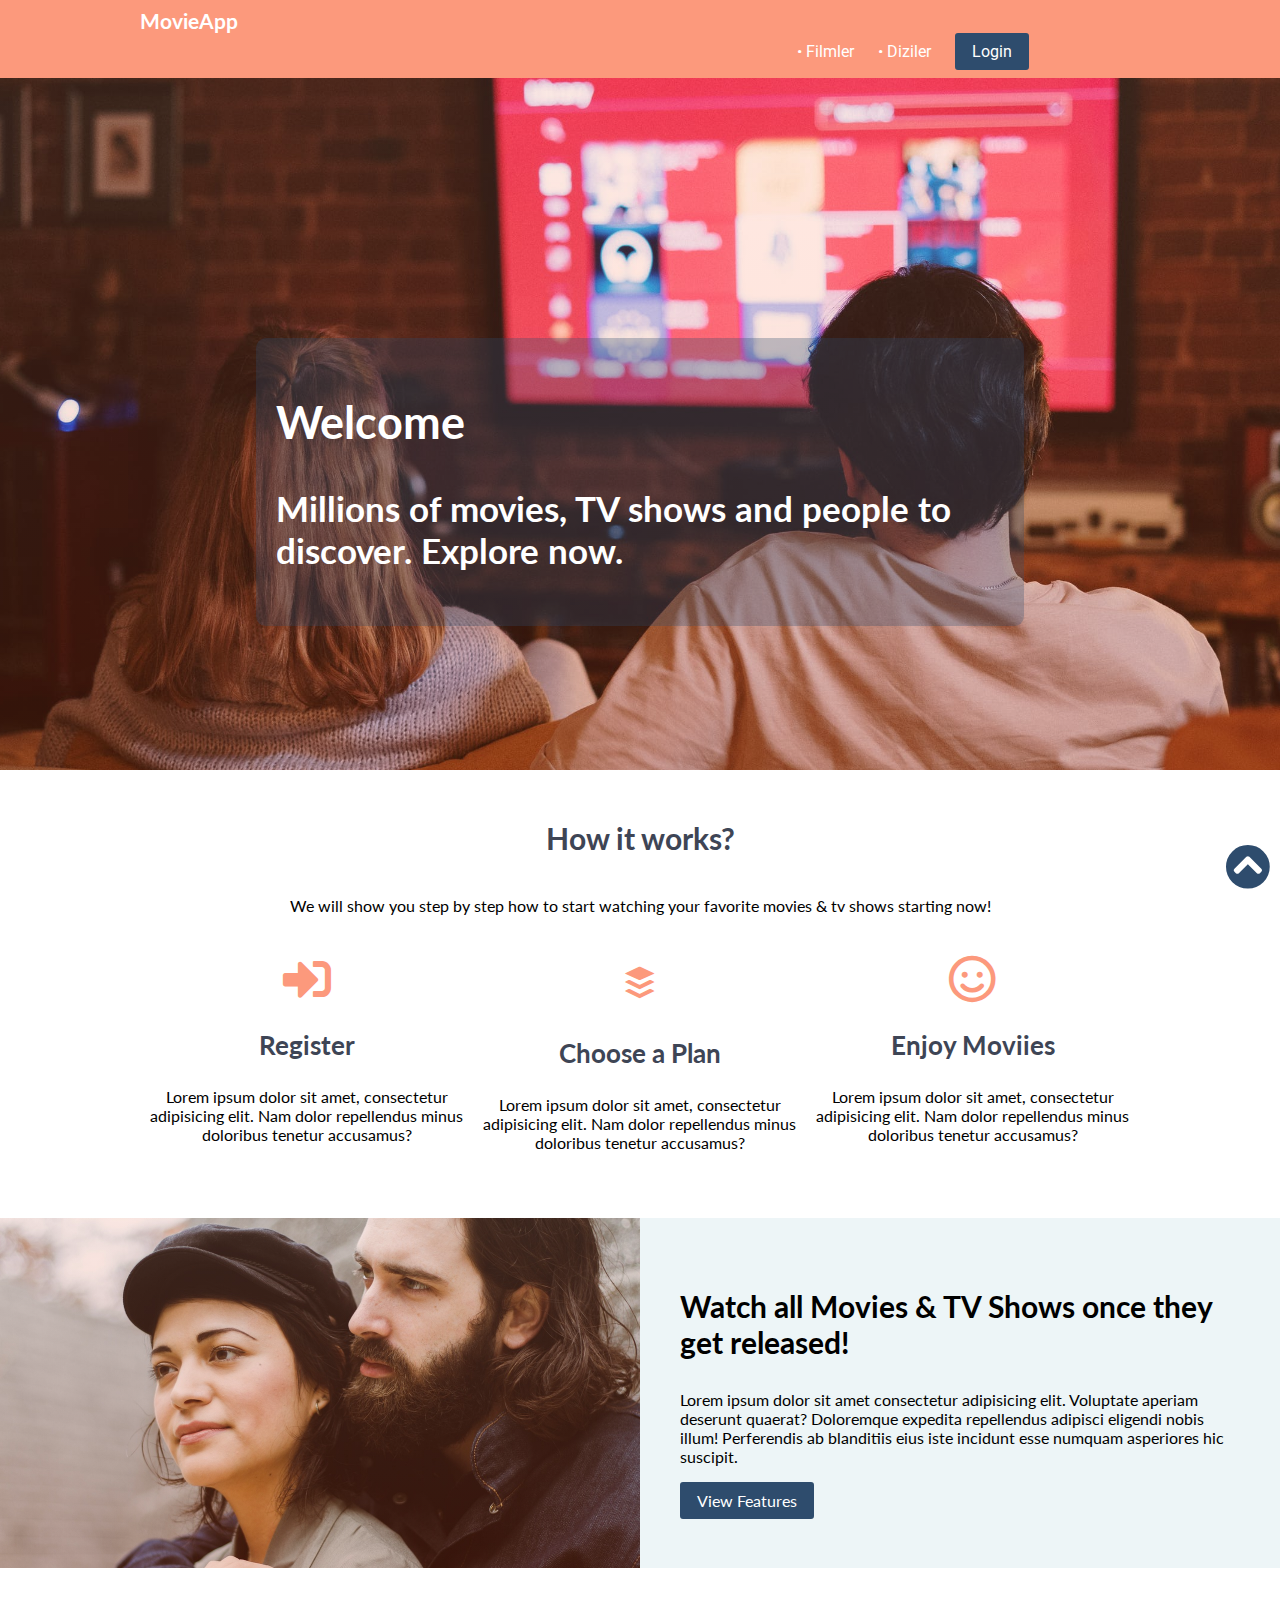
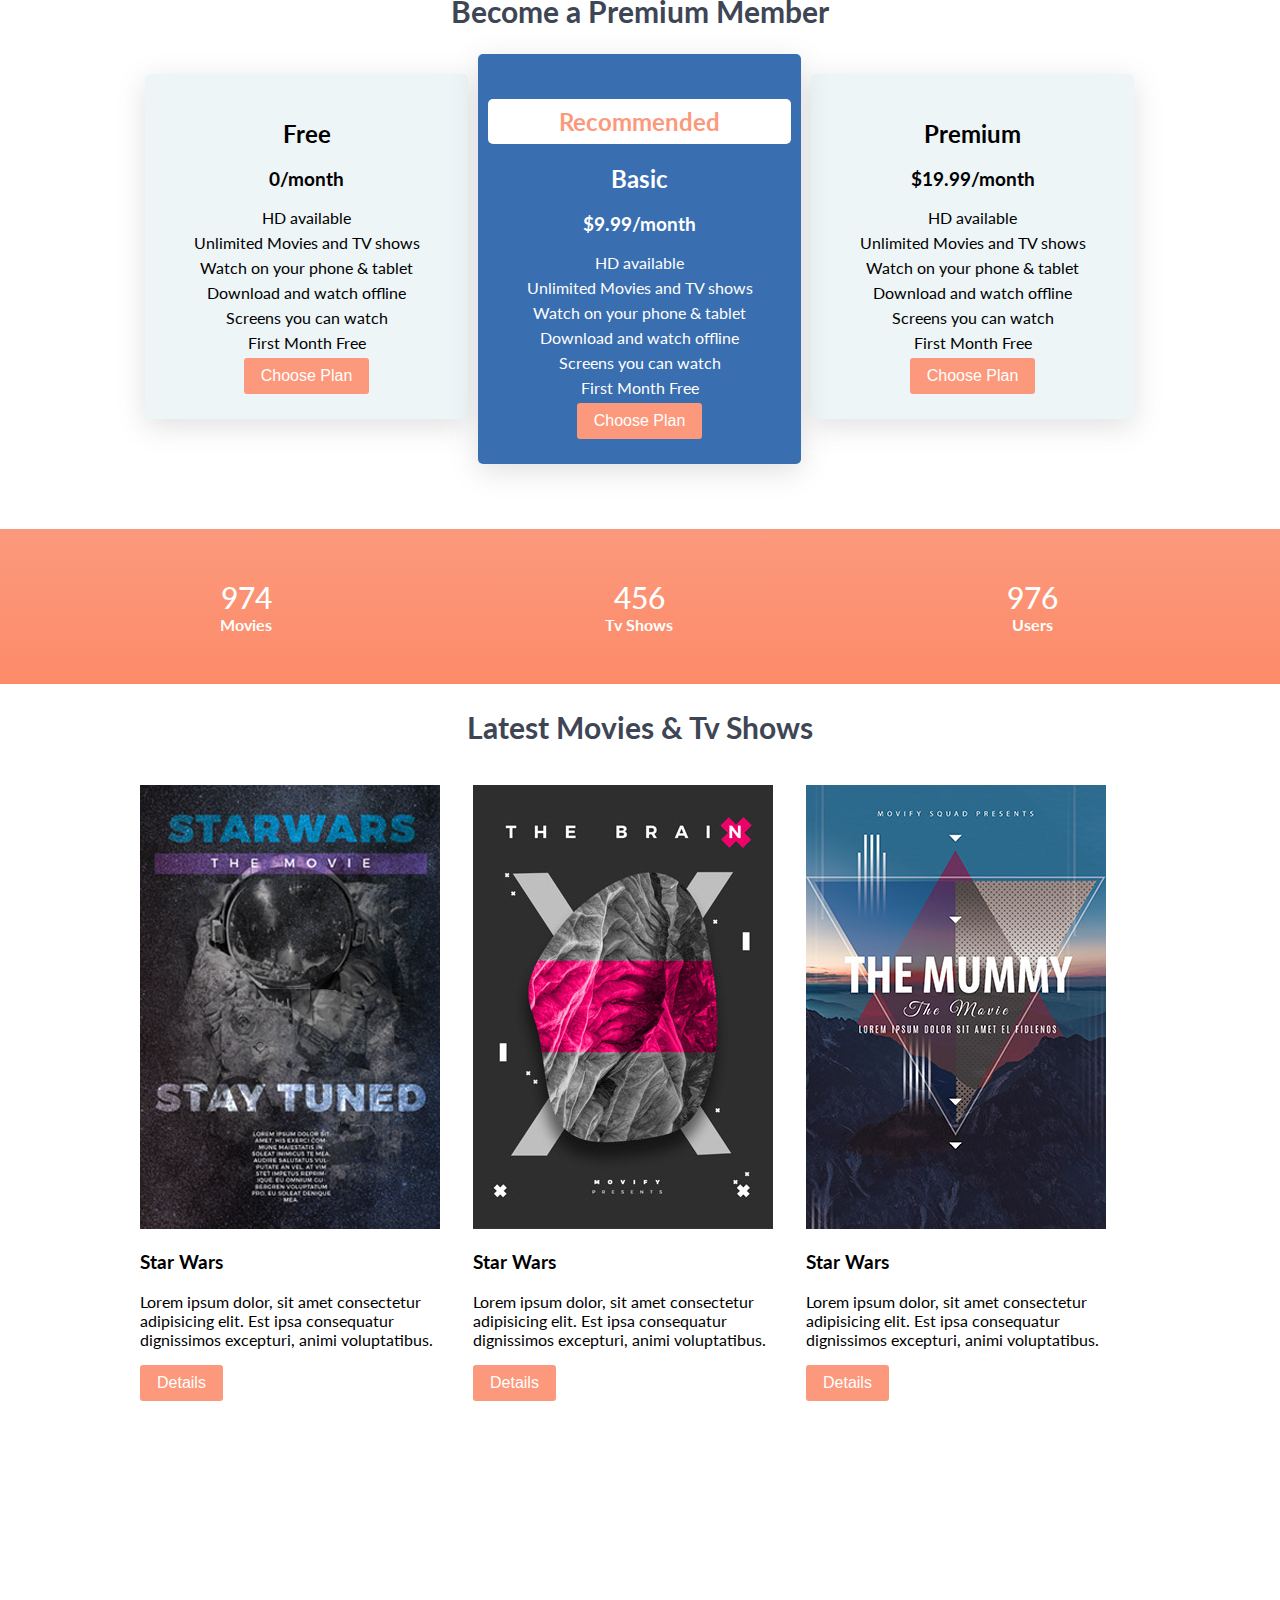
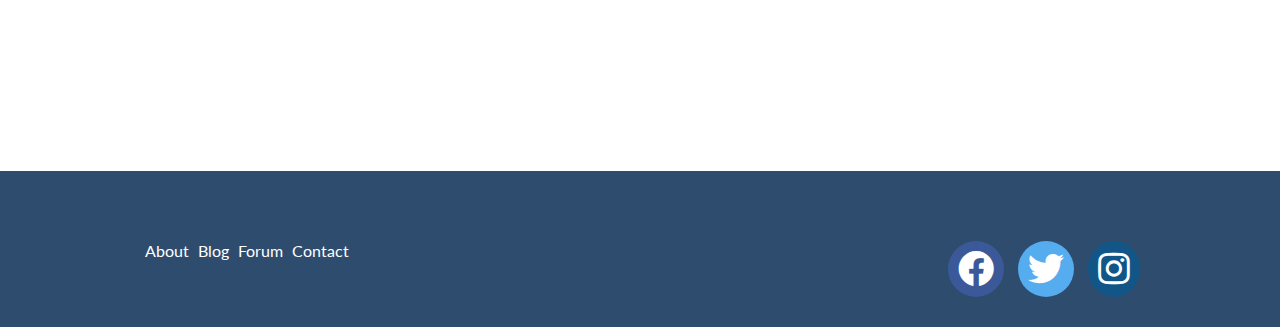
<file: Movie Site/Movie-Site.html>
<!DOCTYPE html>
<html lang="tr">
<head>
    <meta charset="UTF-8">
    <meta http-equiv="X-UA-Compatible" content="IE=edge">
    <meta name="viewport" content="width=device-width, initial-scale=1.0">
    <title>Document</title>   
    <link rel="stylesheet" href="https://cdnjs.cloudflare.com/ajax/libs/font-awesome/5.15.4/css/all.min.css" />
    <link rel="stylesheet" href="styles/styles.css">
</head>
<body id="body"> 

    <header class="main-header">
        <div class="container">
            <a href="#" class="main-header__logo">MovieApp</a>
            <nav class="main-nav">
                <ul class="main-nav__items">
                    <li class="main-nav__item">
                        <a href="#">Filmler</a>
                    </li>
                    <li class="main-nav__item">
                        <a href="#">Diziler</a>
                    </li>
                    <li class="main-nav__item main-nav__item--login">
                        <a class="btn btn-secondary" href="#">Login</a>
                    </li>
                </ul>
            </nav>
        </div>
    </header>    

    <main>
        <section id="showcase">
            <div class="content">
                <h2>Welcome</h2>
                <h3>Millions of movies, TV shows and people to discover. Explore now.
                </h3>
            </div>
        </section>
        <section id="how-it-works">
            <div class="container">
                <div class="row">
                    <h2 class="section-title">How it works?</h2>
                    <p>We will show you step by step how to start watching your favorite movies & tv shows starting now!</p>
                </div>

                <div class="row">
                    <div class="icon-box col-3">
                        <i class="fas fa-sign-in-alt fa-3x"></i>
                        <h3>Register</h3>
                        <p>Lorem ipsum dolor sit amet, consectetur adipisicing elit. Nam dolor repellendus minus doloribus tenetur accusamus?</p>
                    </div>
                    <div class="icon-box col-3">
                        <i class="fab fa-buffer fa-3x"></i>
                        <h3>Choose a Plan</h3>
                        <p>Lorem ipsum dolor sit amet, consectetur adipisicing elit. Nam dolor repellendus minus doloribus tenetur accusamus?</p>
                    </div>
                    <div class="icon-box col-3">
                        <i class="far fa-smile fa-3x"></i>
                        <h3>Enjoy Moviies</h3>
                        <p>Lorem ipsum dolor sit amet, consectetur adipisicing elit. Nam dolor repellendus minus doloribus tenetur accusamus?</p>
                    </div>
                </div>
            </div>
        </section>
        <section id="features">
            <div class="row">
                <div class="col-2 features__left"></div>
                <div class="col-2 features__right">
                    <h3>Watch all Movies & TV Shows once they get released!</h3>
                    <p>Lorem ipsum dolor sit amet consectetur adipisicing elit. Voluptate aperiam deserunt quaerat? Doloremque expedita repellendus adipisci eligendi nobis illum! Perferendis ab blanditiis eius iste incidunt esse numquam asperiores hic suscipit.</p>
                    <a class="btn btn-secondary" href="#">View Features</a>
                </div>
            </div>
        </section>
        <section id="plans">
            <h2 class="section-title">Become a Premium Member</h2>
            <div class="container">
                <div class="row">
                    <div class="col-3 plan">
                        <div class="inner-plan">
                            <h2>Free</h2>
                            <h3>0/month</h3>
                            <ul class="plan__features">
                                <li>HD available</li>
                                <li>Unlimited Movies and TV shows</li>
                                <li>Watch on your phone & tablet</li>
                                <li>Download and watch offline</li>
                                <li>Screens you can watch</li>
                                <li>First Month Free</li>
                            </ul>
                            <div>
                                <button class="btn btn-primary">Choose Plan</button>
                            </div>
                        </div>
                    </div>
                    <div class="col-3 plan plan--featured">
                        <div class="inner-plan recommended_plan">
                            <h2 class="plan__badge">Recommended</h2>
                            <h2>Basic</h2>
                            <h3>$9.99/month</h3>
                            <ul class="plan__features">
                                <li>HD available</li>
                                <li>Unlimited Movies and TV shows</li>
                                <li>Watch on your phone & tablet</li>
                                <li>Download and watch offline</li>
                                <li>Screens you can watch</li>
                                <li>First Month Free</li>
                            </ul>
                            <div>
                                <button class="btn btn-primary">Choose Plan</button>
                            </div>
                        </div>
                    </div>
                    <div class="col-3 plan">
                        <div class="inner-plan">                    
                            <h2>Premium</h2>
                            <h3>$19.99/month</h3>
                            <ul class="plan__features">
                                <li>HD available</li>
                                <li>Unlimited Movies and TV shows</li>
                                <li>Watch on your phone & tablet</li>
                                <li>Download and watch offline</li>
                                <li>Screens you can watch</li>
                                <li>First Month Free</li>
                            </ul>
                            <div>
                                <button class="btn btn-primary">Choose Plan</button>
                            </div>
                        </div>
                    </div>
                </div>
            </div>
        </section>
        <section id="counters">
            <div class="row counter">
                <div class="col-3">
                    <span class="counter__item">974</span>
                    <h4>Movies</h4>
                </div>
                <div class="col-3">
                    <span class="counter__item">456</span>
                    <h4>Tv Shows</h4>
                </div>
                <div class="col-3">
                    <span class="counter__item">976</span>
                    <h4>Users</h4>
                </div>
            </div>
        </section>


        <h2 class ="section-title">Latest Movies & Tv Shows</h2>

        <div class="container">
            <div class="row posters">
                <div class="col-3 poster" ><a href=""><img src="styles/images/poster-1.jpeg" alt="">
                <h3>Star Wars</h3>
                <p>Lorem ipsum dolor, sit amet consectetur adipisicing elit. Est ipsa consequatur dignissimos excepturi, animi voluptatibus.</p></a>
                <button class="btn btn-primary">Details</button>
                </div>
                <div class="col-3 poster"><a href="">
                    <img src="styles/images/poster-2.jpeg" alt="">
                <h3>Star Wars</h3>
                <p>Lorem ipsum dolor, sit amet consectetur adipisicing elit. Est ipsa consequatur dignissimos excepturi, animi voluptatibus.</p></a>
                <button class="btn btn-primary">Details</button>
                </div>
                <div class="col-3 poster">
                    <a href=""><img src="styles/images/poster-3.jpeg" alt="">
                <h3>Star Wars</h3>
                <p>Lorem ipsum dolor, sit amet consectetur adipisicing elit. Est ipsa consequatur dignissimos excepturi, animi voluptatibus.</p></a>
                <button class="btn btn-primary">Details</button>
                </div>


            </div>

        </div>
    </main>

    <footer>
        <div class="container">
            <div class="row">
                <div class="col-2">
                <ul id = "footer-links">
                    <li><a href="">About</a></li>
                    <li><a href="">Blog</a></li>
                    <li><a href="">Forum</a></li>
                    <li><a href="">Contact</a></li>
                </ul>
                </div>

                <div class="col-2">
                    <ul class = "social-links">
                        <li><a href="" class = "fab fa-facebook"></a></li>
                        <li><a href="" class ="fab fa-twitter"></a></li>
                        <li><a href="" class ="fab fa-instagram"></a></li>
                    </ul>

                </div>

            </div>


        </div>


    </footer>



    <a href="#body" id="backtotop">
        <i class="fas fa-chevron-circle-up"></i>
    </a>

</body>
</html>
</file>
<file: Movie Site/styles/styles.css>
@import url("https://cdnjs.cloudflare.com/ajax/libs/font-awesome/4.7.0/css/font-awesome.min.css");
@import url('https://fonts.googleapis.com/css2?family=Roboto:ital,wght@0,100;0,300;0,400;0,500;0,700;0,900;1,100;1,300;1,400;1,500;1,700;1,900&display=swap');
@import url('https://fonts.googleapis.com/css2?family=Lato:ital,wght@0,100;0,300;0,400;0,700;0,900;1,100;1,300;1,400;1,700;1,900&family=Roboto:ital,wght@0,100;0,300;0,400;0,500;0,700;0,900;1,100;1,300;1,400;1,500;1,700;1,900&display=swap');
@import url(buttons.css);
* {
    box-sizing: border-box;
}

html {
    scroll-behavior: smooth;
}

body {
    margin: 0;
    font-family: 'Lato', sans-serif;
}

main {
    margin-top: 50px;
}

#showcase { 
    background: 
    linear-gradient(to bottom, rgba(252, 153, 124, 0.2),rgba(250, 81, 30, 0.2)),
    url('images/bg.jpeg');
    background-position: center;
    background-size: cover;
    background-attachment: fixed;
    height: 80vh;
    width: 100%;
    position: relative;
}

#showcase .content {
    position: absolute;
    top: 60%;
    left: 50%;
    transform: translate(-50%,-50%);
    color: #fff;
    font-size: 30px;
    background: rgba(46, 76, 109, 0.3);
    padding: 20px;
    width: 60%;
    border-radius: 10px;
}


#showcase h1 {
    position: absolute;
    top: 50%;
    margin: 0;
    color: #fff;
    font-size: 45px;
    left: 50%;
    transform: translate(-50%, -50%);
}

.main-header {
    background-color: #FC997C;
    padding: 8px 16px;
}

.main-nav {
    display: inline-block;
    width: calc(100% - 101px);
    text-align: right;
    font-family: 'Roboto', sans-serif;
}
.main-nav__items {
    margin: 0;
    padding: 0;
    list-style: none;
}

.main-nav__item {
    display: inline-block;
    margin: 0 10px;
}

.main-header {
    position: fixed;
    z-index: 1;
    width: 100%;
    top: 0;
}

.main-header__logo {
    color: #fff;
    text-decoration: none;
    font-weight: bold;
    font-size: 21px;
}

.main-nav__item a {
    text-decoration: none;
    color: #fff;
}

.main-nav__item a:hover, .main-nav__item:hover::before {
    color: #2E4C6D;
}      

.main-nav__item:active::before, .main-nav__item a:active {
    color: #fff;
}

.main-nav__item::before {
    content: '\2022';
    color: #fff;
}

.main-nav__item--login::before {
    content:none;
}

#how-it-works { 
    padding: 10px;
    text-align: center;
}

.row {
    margin-top: 40px;
}

.row::after {
    content: "";
    display: block;
    clear: both;
}

.col-4 {
    float: left;
    width: 25%;
}

.col-3 {
    float: left;
    width: 33.3%;
}

.col-2 {
    float: left;
    width: 50%;
}

.icon-box h3 {
    color: #3e4555;
    font-size: 26px;
}

.icon-box i {
    color: #FC997C;
}

.features__left {
    background: 
    linear-gradient(to bottom, rgba(252, 153, 124, 0.2),rgba(250, 81, 30, 0.2)),
    url('images/features.jpeg');
    background-size: cover;
    background-position: top center;
}

.features__right {
    background-color: #edf5f7;
    padding: 40px;
    vertical-align: top;
}

.features__left,
.features__right {
    height: 350px;
}

.features__right h3 {
    font-size: 30px;
}

.section-title {
    text-align: center;
    margin-bottom: 40px;
    color: #3e4555;
    font-size: 30px;
}

.plan {           
    text-align: center;
    padding: 5px;
}

.plan__badge {
    background: #fff;
    color: #FC997C;
    padding: 8px;
    border-radius: 5px;
}

.recommended_plan {
    color: #fff;
    background: #396EB0!important;
}

.inner-plan {
    background: #edf5f7;
    padding: 25px 10px;
    border-radius: 5px;
    box-shadow: 0px 7px 29px 0px rgba(100, 100, 111, 0.2);
    transition: box-shadow .6s;
}

.inner-plan:hover {
    box-shadow: 0px 7px 29px 0px rgba(100, 100, 111, 0.5);
}

.plan__features {
    list-style: none;
    margin: 0;
    padding: 0;
}

.plan--featured {
    position: relative;
    top: -20px;
}

.plan__features li {
    margin: 6px 0;
}

.clearfix::after {
    content: "";
    display: block;
    clear: both;
}

.container {
    margin: 0 auto;
    width: 1000px;
}

#backtotop {
    position: fixed;
    bottom: 10px;
    right: 10px;
}

#backtotop i {
    color: #2E4C6D;
    font-size: 45px;
    transition: color .6s;
}

#backtotop i:hover {
    color:#2E4C6D;
}

.counter {
    background: linear-gradient(to bottom, #fc997c 0%, #fc8b69 100%);
    text-align: center;
    padding: 50px;
}

.counter__item {
    font-size: 30px;
    font-weight: 500;
    color: #fff;
}

.counter h4 {
    margin: 0;
    color: #fff;
}

.section-title-2 {
    text-align: center;
}

.poster a {
    text-decoration: none;
    color: black;
}

.poster {
    top: 0;
    position: relative;
   transition: all .6s;

}

.poster:hover{
    top: -20px;
}



footer {
    background-color: #2E4C6D;
    padding: 30px;
    margin-top: 20px;
    position: relative;
    bottom: -350px;
}


footer a {
    text-decoration: none;
    color: #fff;
    font-size: 16px;
}

footer ul {
    margin: 0;
    padding: 0;
    list-style-type: none;
}

footer ul li {
    display: inline-block;
    margin-left: 5px;
}

.social-links {
    text-align: right;
    font-size: 36px;
}

.fab {
    padding: 10px;
    font-size: 36px;
    border-radius: 50%;
}

.fab:hover{
    opacity: .7;
}

.fa-facebook {
    background-color: #3B5998;
    color: #fff;
}

.fa-twitter {
    color: #fff;
    background-color: #55ACEE;
}

.fa-instagram {
    color: #fff;
    background-color: #125688;
}
</file>
